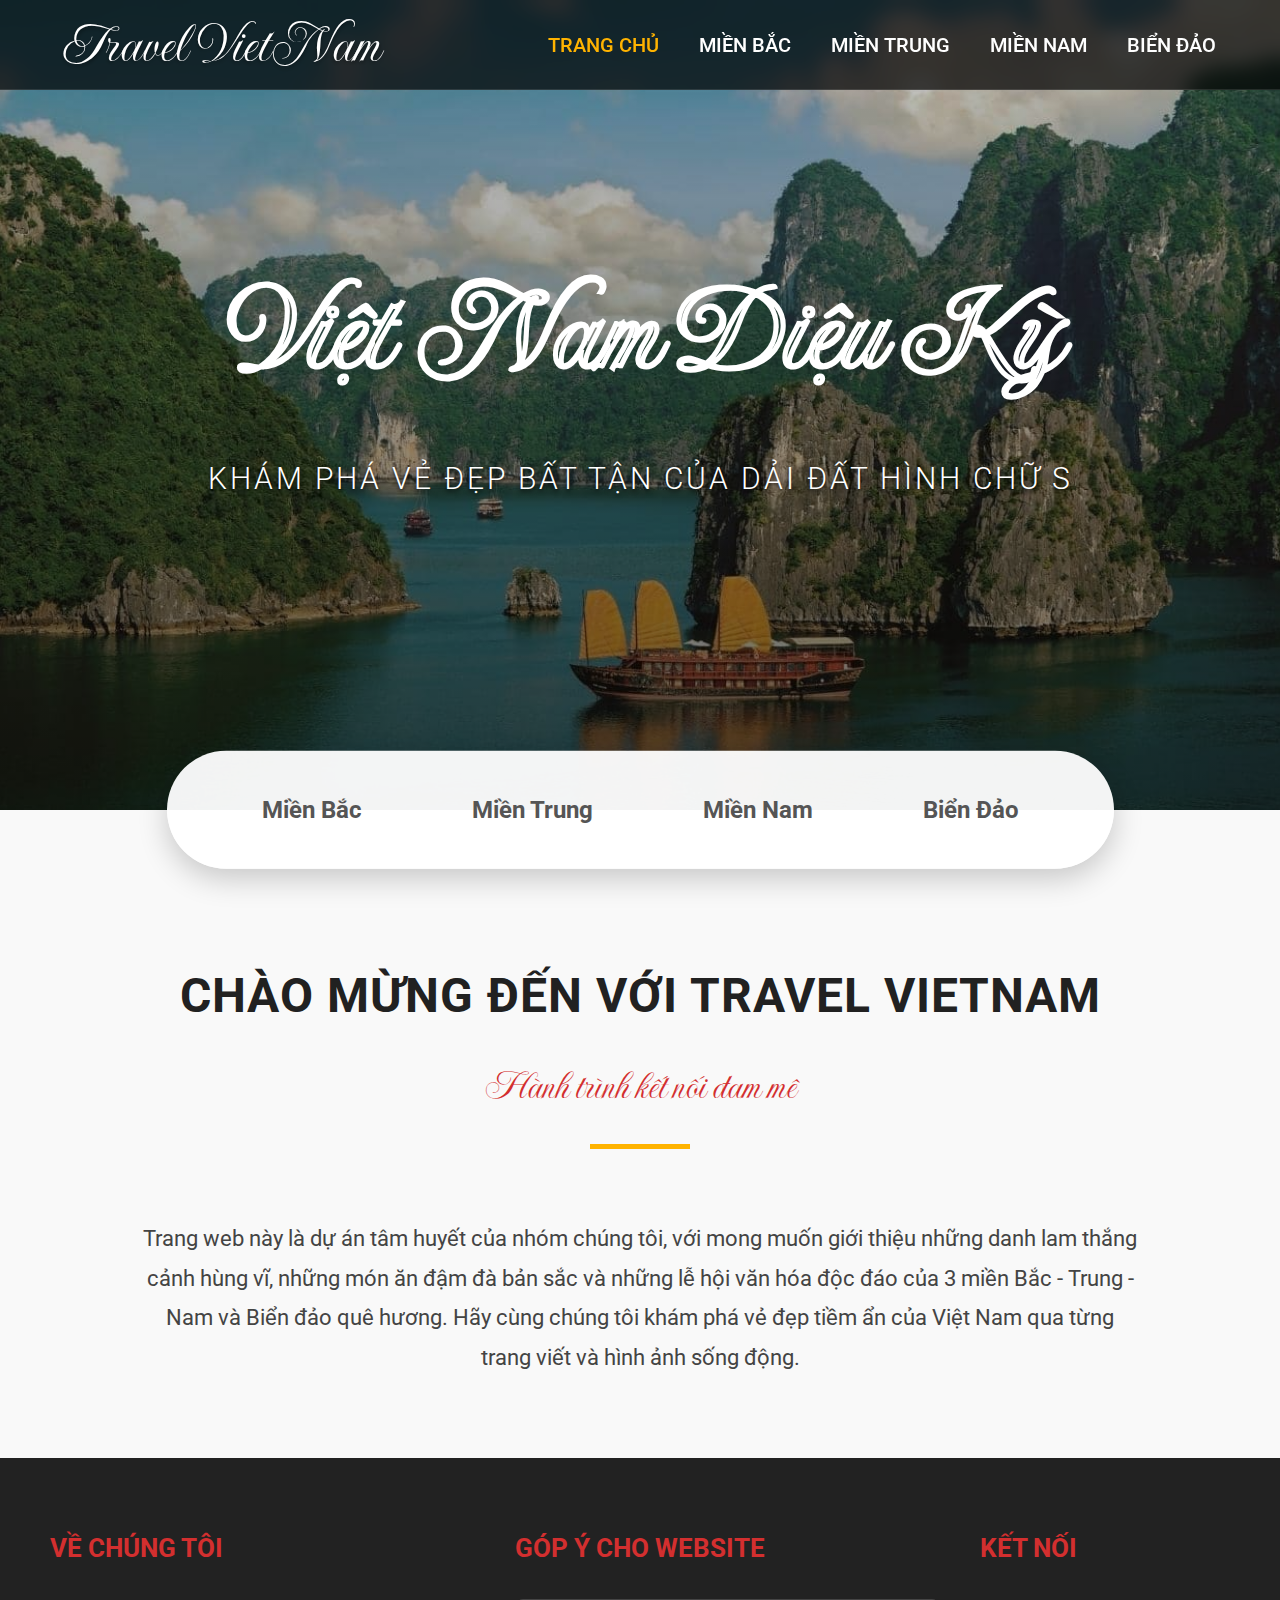
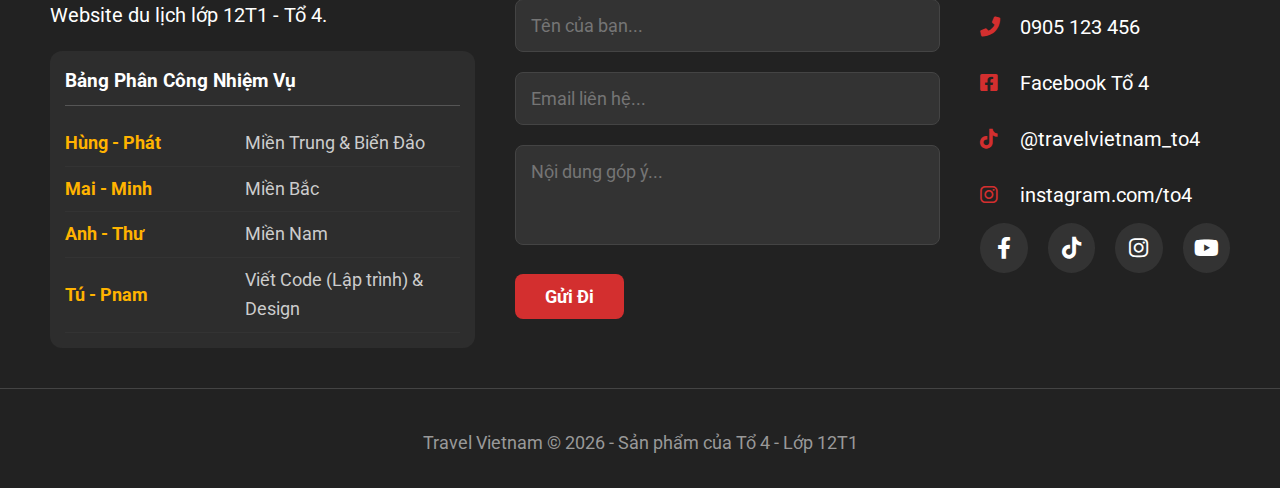
<file: index.html>
<!DOCTYPE html>
<html lang="vi">
<head>
    <meta charset="UTF-8">
    <meta name="viewport" content="width=device-width, initial-scale=1.0">
    <title>Travel Vietnam - Trang Chủ</title>
    <link rel="stylesheet" href="https://cdnjs.cloudflare.com/ajax/libs/font-awesome/6.0.0/css/all.min.css">
    <link href="https://fonts.googleapis.com/css2?family=Imperial+Script&family=Roboto:wght@300;400;700&display=swap" rel="stylesheet">
    <link rel="icon" type="image/x-icon" href="logo.webp">
    <link rel="stylesheet" href="style.css">
</head>
<body>
    <header>
        <div class="logo">Travel VietNam</div>
        <div class="header-menu">
            <a href="index.html" class="active">Trang chủ</a>
            <a href="mien-bac.html">Miền Bắc</a>
            <a href="mien-trung.html">Miền Trung</a>
            <a href="mien-nam.html">Miền Nam</a>
            <a href="bien-dao.html">Biển Đảo</a>
        </div>
        <i class="fas fa-bars mobile-menu-icon"></i>
    </header>
    <div class="region-banner">
        <div class="banner-background" id="bannerImages">
            <img src="img/halong1.jpg" class="active" alt="Bắc">
            <img src="img/phocohoian1.jpg" alt="Trung">
            <img src="img/chonoicairangtpcantho.jpg" alt="Nam">
            <img src="img/con-dao.jpg" alt="Đảo">
        </div>
        <div class="banner-overlay"></div>
        <div class="banner-content">
            <h1>Việt Nam Diệu Kỳ</h1>
            <p>Khám phá vẻ đẹp bất tận của dải đất hình chữ S</p>
        </div>
    </div>
    <div class="regions-nav-container">
        <div class="regions-nav">
            <a href="mien-bac.html" class="region-btn">Miền Bắc</a>
            <a href="mien-trung.html" class="region-btn">Miền Trung</a>
            <a href="mien-nam.html" class="region-btn">Miền Nam</a>
            <a href="bien-dao.html" class="region-btn">Biển Đảo</a>
        </div>
    </div>
    <div class="content-section" style="text-align: center;">
        <div class="section-header">
            <div class="section-title">Chào mừng đến với Travel Vietnam</div>
            <div class="section-subtitle">Hành trình kết nối đam mê</div>
            <div class="section-divider"></div>
        </div>
        <p style="max-width: 1000px; margin: 0 auto; line-height: 1.8; color: #444; font-size: 22px;">
            Trang web này là dự án tâm huyết của nhóm chúng tôi, với mong muốn giới thiệu những danh lam thắng cảnh hùng vĩ, 
            những món ăn đậm đà bản sắc và những lễ hội văn hóa độc đáo của 3 miền Bắc - Trung - Nam và Biển đảo quê hương. 
            Hãy cùng chúng tôi khám phá vẻ đẹp tiềm ẩn của Việt Nam qua từng trang viết và hình ảnh sống động.
        </p>
    </div>
    <footer>
        <div class="footer-content">
            <div class="footer-col col-large">
                <h3>Về Chúng Tôi</h3>
                <p>Website du lịch lớp 12T1 - Tổ 4.</p>
                <div class="desktop-only" style="margin-top: 20px; padding: 15px; background: #2d2d2d; border-radius: 12px;">
                    <h4 style="color:white; margin-bottom: 15px; border-bottom: 1px solid #555; padding-bottom: 8px; font-size: 1.2rem;">Bảng Phân Công Nhiệm Vụ</h4>
                    <table class="assignment-table">
                        <tr><td>Hùng - Phát</td><td>Miền Trung & Biển Đảo</td></tr>
                        <tr><td>Mai - Minh</td><td>Miền Bắc</td></tr>
                        <tr><td>Anh - Thư</td><td>Miền Nam</td></tr>
                        <tr><td>Tú - Pnam</td><td>Viết Code (Lập trình) & Design</td></tr>
                    </table>
                </div>
            </div>
            <div class="footer-col col-large desktop-only">
                <h3>Góp ý cho Website</h3>
                <form class="feedback-form">
                    <input type="text" placeholder="Tên của bạn...">
                    <input type="email" placeholder="Email liên hệ...">
                    <textarea id="autoResizeTextarea" rows="3" placeholder="Nội dung góp ý..."></textarea>
                    <button type="button" onclick="alert('Cảm ơn bạn đã góp ý!')">Gửi Đi</button>
                </form>
            </div>
            <div class="footer-col col-small">
                <h3>Kết Nối</h3>
                <ul style="line-height: 2.8; font-size: 20px;">
                    <li><i class="fas fa-phone-alt" style="color:var(--primary-color); width: 35px;"></i> 0905 123 456</li>
                    <li><i class="fab fa-facebook-square" style="color:var(--primary-color); width: 35px;"></i> Facebook Tổ 4</li>
                    <li><i class="fab fa-tiktok" style="color:var(--primary-color); width: 35px;"></i> @travelvietnam_to4</li>
                    <li><i class="fab fa-instagram" style="color:var(--primary-color); width: 35px;"></i> instagram.com/to4</li>
                </ul>
                <div class="social-list-icons">
                    <a href=""><i class="fab fa-facebook-f"></i></a>
                    <a href=""><i class="fab fa-tiktok"></i></a>
                    <a href=""><i class="fab fa-instagram"></i></a>
                    <a href=""><i class="fab fa-youtube"></i></a>
                </div>
            </div>
        </div>
        <div style="text-align: center; font-size: 18px; color: #999; margin-top: 20px;">
            Travel Vietnam © 2026 - Sản phẩm của Tổ 4 - Lớp 12T1
        </div>
    </footer>
    <div class="mobile-bottom-nav">
        <a href="index.html" class="nav-item active"><i class="fas fa-home"></i><span>Trang Chủ</span></a>
        <a href="mien-bac.html" class="nav-item"><i class="fas fa-mountain"></i><span>Miền Bắc</span></a>
        <a href="mien-trung.html" class="nav-item"><i class="fas fa-gopuram"></i><span>Miền Trung</span></a>
        <a href="mien-nam.html" class="nav-item"><i class="fas fa-water"></i><span>Miền Nam</span></a>
        <a href="bien-dao.html" class="nav-item"><i class="fas fa-anchor"></i><span>Biển Đảo</span></a>
    </div>
    <script>
        const images = document.querySelectorAll('.banner-background img');
        let index = 0;
        setInterval(() => {
            images[index].classList.remove('active');
            index = (index + 1) % images.length;
            images[index].classList.add('active');
        }, 5000);
        const textarea = document.getElementById('autoResizeTextarea');
        if(textarea) {
            textarea.addEventListener('input', function() {
                this.style.height = 'auto';
                this.style.height = (this.scrollHeight) + 'px';
            });
        }
        const menuIcon = document.querySelector('.mobile-menu-icon');
        const navMenu = document.querySelector('.header-menu');
        if(menuIcon) {
            menuIcon.addEventListener('click', () => {
                navMenu.classList.toggle('active');
                if(navMenu.classList.contains('active')){
                    menuIcon.classList.remove('fa-bars');
                    menuIcon.classList.add('fa-times');
                } else {
                    menuIcon.classList.remove('fa-times');
                    menuIcon.classList.add('fa-bars');
                }
            });
        }
        document.addEventListener('contextmenu', event => event.preventDefault());
        document.addEventListener('keydown', event => {
            if (event.keyCode === 123 || (event.ctrlKey && event.shiftKey && (event.keyCode === 73 || event.keyCode === 74 || event.keyCode === 67)) || (event.ctrlKey && (event.keyCode === 85 || event.keyCode === 83))) {
                event.preventDefault();
                return false;
            }
        });
    </script>
</body>
</html>
</file>
<file: style.css>
:root {
    --primary-color: #d32f2f;
    --secondary-color: #ffb300;
    --text-dark: #212121;
    --text-light: #666;
    --bg-light: #f9f9f9;
}
* { margin: 0; padding: 0; box-sizing: border-box; font-family: 'Roboto', sans-serif; }
html { scroll-behavior: smooth; }
body { background-color: var(--bg-light); color: var(--text-dark); overflow-x: hidden; font-size: 20px; line-height: 1.6; }
a { text-decoration: none; color: inherit; transition: 0.3s; }
ul { list-style: none; }
header { 
    position: fixed; top: 0; width: 100%; height: 90px; 
    background: rgba(0, 0, 0, 0.7); backdrop-filter: blur(10px);
    display: flex; justify-content: space-between; align-items: center; 
    padding: 0 5%; z-index: 1000; border-bottom: 1px solid rgba(255,255,255,0.1);
}
.logo { font-family: 'Imperial Script', cursive; font-size: 58px; color: #fff; text-shadow: 0 2px 4px rgba(0,0,0,0.5); }
.header-menu { display: flex; gap: 40px; }
.header-menu a { color: #fff; font-weight: 500; text-transform: uppercase; font-size: 20px; position: relative; }
.header-menu a:hover, .header-menu a.active { color: var(--secondary-color); }
.mobile-menu-icon { display: none; color: white; font-size: 32px; cursor: pointer; z-index: 2001; }
.region-banner { position: relative; width: 100%; height: 90vh; overflow: hidden; display: flex; align-items: center; justify-content: center; text-align: center; background: #000; }
.banner-background img { position: absolute; top: 0; left: 0; width: 100%; height: 100%; object-fit: cover; opacity: 0; transition: opacity 1.5s ease-in-out, transform 8s linear; }
.banner-background img.active { opacity: 1; transform: scale(1.1); }
.banner-overlay { position: absolute; inset: 0; background: linear-gradient(to bottom, rgba(0,0,0,0.2), rgba(0,0,0,0.6)); z-index: 2; }
.banner-content { position: relative; z-index: 3; color: white; animation: fadeInUp 1.2s ease; padding: 0 20px; transform: translateY(-40px); }
.banner-content h1 { font-family: 'Imperial Script', cursive; font-size: 130px; margin-bottom: 20px; color: transparent; -webkit-text-stroke: 1px #fff; }
.banner-content p { font-size: 30px; font-weight: 300; letter-spacing: 3px; text-transform: uppercase; color: #fff; text-shadow: 0 2px 4px rgba(0,0,0,0.8); }
.regions-nav-container { transform: translateY(-50%); position: relative; z-index: 10; display: flex; justify-content: center; }
.regions-nav { background: rgba(255,255,255,0.95); padding: 25px 50px; border-radius: 60px; box-shadow: 0 10px 30px rgba(0,0,0,0.2); display: flex; gap: 20px; }
.region-btn { padding: 15px 45px; border-radius: 40px; font-weight: bold; font-size: 24px; color: #555; transition: 0.3s; border: none; background: transparent; cursor: pointer; }
.region-btn:hover, .region-btn.active-region { background: var(--primary-color); color: white; box-shadow: 0 5px 15px rgba(211, 47, 47, 0.4); }
.content-section { padding: 30px 8% 80px; }
.bg-white { background: #fff; }
.section-header { text-align: center; margin-bottom: 70px; }
.section-title { font-size: 48px; font-weight: 700; color: var(--text-dark); text-transform: uppercase; margin-bottom: 20px; letter-spacing: 1px; }
.section-subtitle { font-family: 'Imperial Script', cursive; font-size: 40px; color: var(--primary-color); }
.section-divider { width: 100px; height: 5px; background: var(--secondary-color); margin: 25px auto 0; }
.card-grid { display: grid; grid-template-columns: repeat(auto-fill, minmax(320px, 1fr)); gap: 40px; }
.card { background: #fff; border-radius: 15px; overflow: hidden; box-shadow: 0 5px 15px rgba(0,0,0,0.1); transition: 0.3s; cursor: pointer; height: 420px; position: relative; }
.card:hover { transform: translateY(-10px); box-shadow: 0 15px 30px rgba(0,0,0,0.2); }
.card img { width: 100%; height: 100%; object-fit: cover; transition: 0.6s; }
.card:hover img { transform: scale(1.1); }
.card-info { position: absolute; bottom: 0; left: 0; width: 100%; padding: 30px; background: linear-gradient(to top, rgba(0,0,0,0.9), transparent); color: white; transform: translateY(40px); transition: 0.3s; }
.card:hover .card-info { transform: translateY(0); }
.card-info h3 { font-size: 26px; color: var(--secondary-color); margin-bottom: 10px; }
.card-info p { font-size: 18px; opacity: 0; transition: 0.3s; }
.card:hover .card-info p { opacity: 1; }
.food-slider-viewport { overflow: hidden; width: 100%; position: relative; padding: 40px 0; }
.food-track { display: flex; gap: 40px; transition: transform 0.5s ease-in-out; }
.food-item { flex: 0 0 260px; text-align: center; cursor: pointer; transition: 0.3s; }
.food-item img { width: 220px; height: 220px; border-radius: 50%; object-fit: cover; border: 6px solid #fff; box-shadow: 0 5px 15px rgba(0,0,0,0.2); transition: 0.5s; }
.food-item:hover img { transform: rotate(15deg) scale(1.1); border-color: var(--primary-color); }
.food-item h4 { margin-top: 20px; font-weight: 700; color: #333; font-size: 24px; }
.slider-btn { position: absolute; top: 50%; transform: translateY(-50%); width: 60px; height: 60px; border-radius: 50%; background: #fff; border: none; box-shadow: 0 4px 10px rgba(0,0,0,0.2); cursor: pointer; z-index: 10; font-size: 24px; color: #333; transition: 0.3s; }
.slider-btn:hover { background: var(--primary-color); color: #fff; }
.prev-btn { left: 15px; }
.next-btn { right: 15px; }
.festival-grid { display: grid; grid-template-columns: repeat(2, 1fr); gap: 50px; }
.festival-card { display: flex; background: #fff; border-radius: 12px; overflow: hidden; box-shadow: 0 5px 15px rgba(0,0,0,0.05); cursor: pointer; transition: 0.3s; border: 1px solid #eee; }
.festival-card:hover { transform: translateY(-5px); box-shadow: 0 10px 25px rgba(0,0,0,0.1); border-color: var(--secondary-color); }
.festival-card img { width: 40%; object-fit: cover; }
.festival-info { padding: 30px; width: 60%; display: flex; flex-direction: column; justify-content: center; }
.festival-info h3 { color: var(--primary-color); margin-bottom: 15px; font-size: 24px; }
.festival-info p { font-size: 20px; color: #666; margin-bottom: 8px; }
footer { background: #222; color: white; padding: 70px 0 30px; width: 100%; margin: 0; }
.footer-content { display: flex; justify-content: space-between; flex-wrap: wrap; gap: 40px; margin-bottom: 40px; border-bottom: 1px solid #444; padding: 0 50px 40px 50px; width: 100%; max-width: 100%; }
.footer-col { min-width: 250px; }
.col-large { flex: 2; }
.col-small { flex: 1; }
.footer-col h3 { color: var(--primary-color); margin-bottom: 30px; font-size: 26px; text-transform: uppercase; }
.social-list-icons { display: flex; gap: 20px; }
.social-list-icons a { width: 50px; height: 50px; background: #333; display: flex; align-items: center; justify-content: center; border-radius: 50%; color: #fff; transition: 0.3s; font-size: 22px; }
.social-list-icons a:hover { background: var(--primary-color); }
.assignment-table { width: 100%; border-collapse: collapse; margin-top: 10px; color: #ccc; font-size: 18px; }
.assignment-table td { padding: 8px 0; border-bottom: 1px solid #333; }
.assignment-table td:first-child { color: var(--secondary-color); font-weight: bold; width: 180px; }
.feedback-form input { width: 100%; padding: 15px; margin-bottom: 20px; background: #333; border: 1px solid #444; color: #fff; border-radius: 8px; font-size: 18px; }
.feedback-form textarea { width: 100%; padding: 15px; margin-bottom: 20px; background: #333; border: 1px solid #444; color: #fff; border-radius: 8px; font-size: 18px; resize: none; overflow-y: hidden; min-height: 100px; }
.feedback-form button { background: var(--primary-color); color: #fff; padding: 12px 30px; border: none; border-radius: 8px; cursor: pointer; font-size: 18px; font-weight: bold; }
.modal-overlay { display: none; position: fixed; inset: 0; background: rgba(0,0,0,0.85); z-index: 9999; justify-content: center; align-items: center; padding: 20px; backdrop-filter: blur(5px); opacity: 0; transition: opacity 0.3s ease; }
.modal-content { background: #fff; width: 100%; max-width: 1100px; height: 85vh; border-radius: 15px; display: flex; overflow: hidden; animation: zoomIn 0.3s; }
.modal-left { flex: 3.5; background: #f4f4f4; padding: 40px; display: flex; flex-direction: column; align-items: center; justify-content: center; text-align: center; }
.modal-circle-img { width: 220px; height: 220px; border-radius: 50%; object-fit: cover; border: 5px solid #fff; box-shadow: 0 10px 20px rgba(0,0,0,0.2); margin-bottom: 25px; }
.modal-right { flex: 6.5; padding: 50px; overflow-y: auto; }
.modal-right h2 { font-family: 'Imperial Script', cursive; color: var(--primary-color); font-size: 56px; border-bottom: 1px solid #eee; padding-bottom: 15px; }
.modal-right h3 { font-size: 28px; margin-top: 25px; margin-bottom: 15px; }
.modal-right p { font-size: 20px; line-height: 1.7; margin-bottom: 20px; }
.modal-right li { font-size: 20px; margin-bottom: 10px; }
.modal-gallery-grid { display: grid; grid-template-columns: repeat(4, 1fr); gap: 15px; margin-top: 25px; }
.modal-gallery-item img { width: 100%; height: 100px; object-fit: cover; border-radius: 8px; cursor: zoom-in; transition: 0.2s; }
.modal-gallery-item img:hover { transform: scale(1.05); }
.zoom-modal { display: none; position: fixed; inset: 0; background: rgba(0,0,0,0.95); z-index: 20000; justify-content: center; align-items: center; }
.zoom-modal-content { max-width: 90%; max-height: 90%; object-fit: contain; animation: zoomIn 0.3s; }
.close-zoom { position: absolute; top: 30px; right: 40px; color: #fff; font-size: 60px; cursor: pointer; }
.mobile-bottom-nav { display: none; }
.close-zoom-btn { position: absolute; top: 10px; right: 10px; width: 35px; height: 35px; background: rgba(238, 238, 238, 0.9); border-radius: 50%; display: flex; align-items: center; justify-content: center; cursor: pointer; z-index: 200; box-shadow: 0 2px 5px rgba(0,0,0,0.2); font-size: 24px; color: #333; transition: 0.3s; }
.close-zoom-btn:hover { background: var(--primary-color); color: #fff; transform: rotate(90deg); }
.modal-content { position: relative; overflow: hidden !important; }
.modal-scroll-container { display: flex; width: 100%; height: 100%; }
@keyframes zoomIn { from {transform: scale(0.9); opacity: 0;} to {transform: scale(1); opacity: 1;} }
@media (max-width: 768px) {
    .header-menu { 
        position: fixed; inset: 0; width: 100%; height: 100vh;
        background: rgba(0, 0, 0, 0.95); backdrop-filter: blur(15px);
        flex-direction: column; justify-content: center; align-items: center;
        padding-top: 0; transform: translateX(100%); transition: transform 0.5s ease-in-out; 
        z-index: 2000;
    }
    .header-menu.active { transform: translateX(0); }
    .header-menu a { margin: 20px 0; font-size: 28px; }
    .mobile-menu-icon { display: block; z-index: 2001;}
    .regions-nav-container { display: none; }
    .mobile-bottom-nav { 
        display: flex; position: fixed; bottom: 0; left: 0; width: 100%; height: 65px;
        background: #fff; box-shadow: 0 -2px 10px rgba(0,0,0,0.1); 
        z-index: 900;
        justify-content: space-around; align-items: center;
    }
    .nav-item { display: flex; flex-direction: column; align-items: center; font-size: 12px; color: #666; width: 20%; }
    .nav-item i { font-size: 20px; margin-bottom: 4px; }
    .nav-item.active { color: var(--primary-color); }
    .festival-grid { grid-template-columns: 1fr; }
    .modal-content { flex-direction: column; height: 95vh; overflow-y: scroll; }
    .modal-left, .modal-right { width: 100%; flex: none; height: auto; padding: 25px; }
    .banner-content h1 { font-size: 70px; }
    .content-section { padding: 60px 5%; }
    .footer-content { padding: 0 20px 30px 20px; flex-direction: column; }
    .footer-col { min-width: 100%; }
    .desktop-only { display: none; }
    body { padding-bottom: 70px; }
    .slider-btn { display: none !important; }
    .modal-scroll-container { flex-direction: column; overflow-y: auto; -webkit-overflow-scrolling: touch; }
    .modal-left, .modal-right { overflow: visible !important; height: auto !important; flex: none !important; width: 100% !important; }
}
</file>
